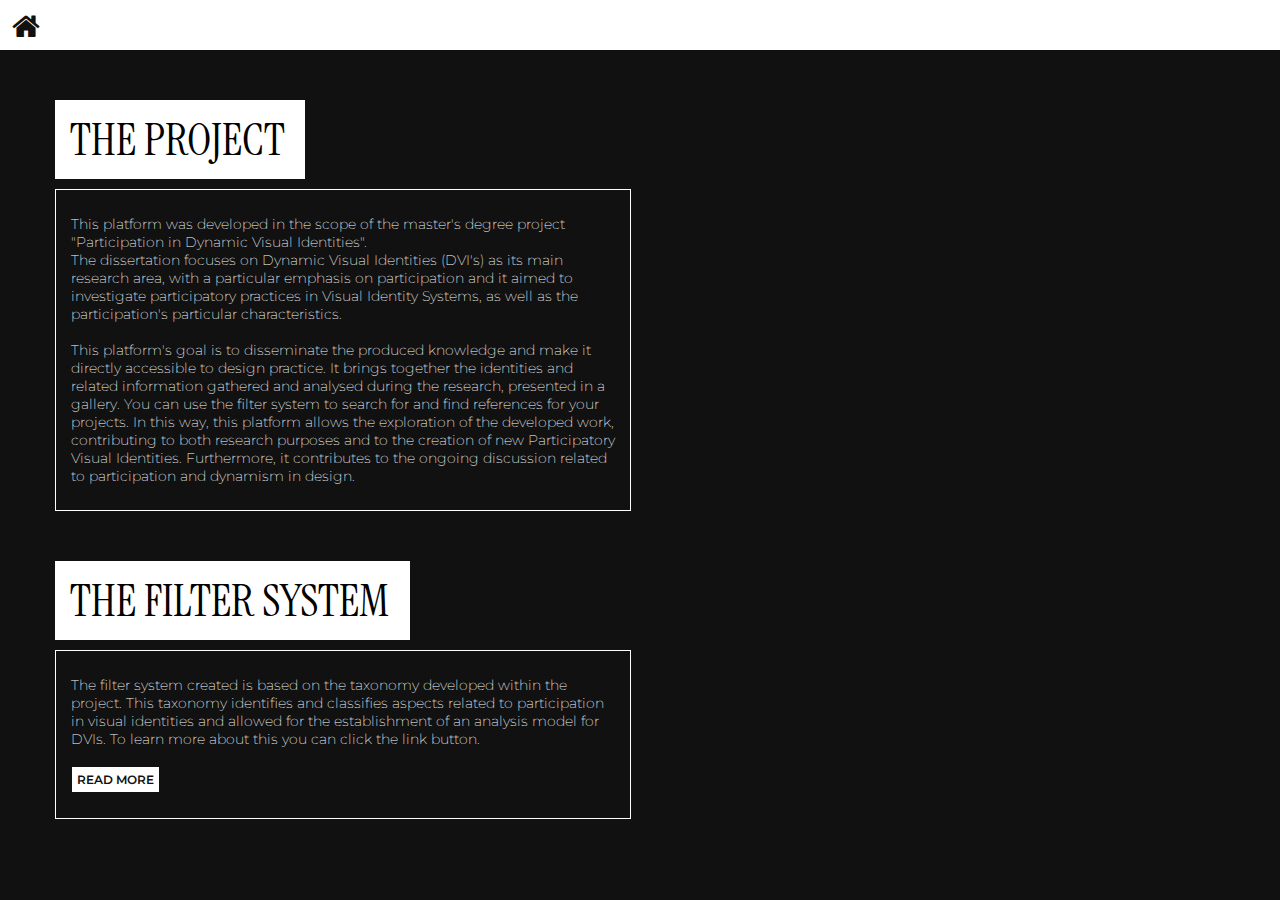
<file: info.html>
<!DOCTYPE html>
<html lang="en">
  <head>
    <title>Participatory Dynamic Visual Identities</title>
    <link rel="stylesheet" type="text/css" href="style.css" />
    <meta charset="utf-8" />
    <link rel="preconnect" href="https://fonts.googleapis.com">
<link rel="preconnect" href="https://fonts.gstatic.com" crossorigin>
<link href="https://fonts.googleapis.com/css2?family=Instrument+Serif:ital@0;1&family=Lato:ital,wght@0,100;0,300;0,400;0,700;0,900;1,100;1,300;1,400;1,700;1,900&family=Montserrat:ital,wght@0,100..900;1,100..900&family=Raleway:ital,wght@0,100..900;1,100..900&display=swap" rel="stylesheet">
<link rel="stylesheet" href="https://cdnjs.cloudflare.com/ajax/libs/font-awesome/4.7.0/css/font-awesome.min.css">
  </head>
  <body>
     <nav id="topnav" class="topnav">
      <ul class="nav_options">
         <li id="search"><a href="index.html"><i class="fa fa-home" style="font-size:30px"></i></a></li>
      </ul>
    </nav>

    <div class="general_container">
      <h3 id="context_title">The Project</h3>
      <div class="context_container">
        <p> This platform was developed in the scope of the master's degree project "Participation in Dynamic Visual Identities".
        </br>
          The dissertation focuses on Dynamic Visual Identities (DVI's) as its main research area, with a particular emphasis on participation and it aimed to investigate participatory practices in Visual Identity Systems, as well as the participation's particular characteristics. 
        </br>
        </br>
          This platform's goal is to disseminate the produced knowledge and make it directly accessible to design practice. It brings together the identities and related information gathered and analysed during the research, presented in a gallery. You can use the filter system to search for and find references for your projects. In this way, this platform allows the exploration of the developed work, contributing to both research purposes and to the creation of new Participatory Visual Identities. Furthermore, it contributes to the ongoing discussion related to participation and dynamism in design. </p>
      </div>

      <div class="general_container">
      <h3 id="taxonomy_title">The Filter System</h3>
      <div class="context_container">
        <p> The filter system created is based on the taxonomy developed within the project. This taxonomy identifies and classifies aspects related to participation in visual identities and allowed for the establishment of an analysis model for DVIs. To learn more about this you can click the link button.
        </br>
        </br>
        <button type="button" id="read_more_button"><a href="https://tartan-onion-010.notion.site/Participatory-Dynamic-Visual-Identities-The-Taxonomy-1c8a74e5a2b4809fb6fdf9d06a50dc8b?source=copy_link"> READ MORE </a></button>
        </br>
      </div>

  </body>
</html>
</file>
<file: style.css>
/*Geral*/

* {
    margin: 0;
    padding: 0;
    box-sizing: border-box;
  }
  
  body {
    margin: auto;
    font-family: "Montserrat", sans-serif;
    font-optical-sizing: auto;
    background-color: #111;
  }

 .no-scroll {
    overflow: hidden;
}

  a{
    text-decoration: none;
  }

.montserrat-family{
  font-family: "Montserrat", sans-serif;
  font-optical-sizing: auto;
  font-weight: 450;
  font-style: normal;
}

.petit-formal-script-regular {
  font-family: "Petit Formal Script", cursive;
  font-weight: 400;
  font-style: normal;
}

.instrument-serif-regular {
  font-family: "Instrument Serif", serif;
  font-weight: 400;
  font-style: normal;
}

.instrument-serif-regular-italic {
  font-family: "Instrument Serif", serif;
  font-weight: 400;
  font-style: italic;
}

/* Loading */
  #loading_container {
    position: fixed;
    top: 0;
    left: 0;
    width: 100%;
    height: 100%;
    background: white; /* ou transparente, se preferires */
    display: flex;
    align-items: center;
    justify-content: center;
    z-index: 9999;
  }

  #loading_text {
    font-family: "Instrument Serif", serif;
    font-size: 24px;
    animation: fade 1s infinite;
  }

  @keyframes fade {
    0%, 100% { opacity: 0.2; }
    50% { opacity: 1; }
  }

  /*Top Nav*/
  .topnav{
    display: inline-block;
    height: 50px;
    width: 100%;
    position: fixed;
    z-index: 2;
    top: 0;
    left: 0;
    background-color: white;
    overflow-x: hidden;
    overflow-y: hidden;
  }

  .nav_options>li{
    display: inline-block;
    margin-top: 11px;
    margin-left: 12px;
  }

  .nav_options>li>a{
    color: #111;
  }

  .nav_options>li>a:hover{
    color: #545454;
  }

  /*Search*/

.topnav .search-container {
  position: absolute;
  top: 2px;
  right: 12px;
}

.topnav input[type=text] {
  padding: 7px 12px;
  margin-top: 8px;
  font-size: 14px;
  border: #111 solid 1px;
  font-family: "Montserrat";
  width: 230px;

    -webkit-transition: 0.5s;
  transition: 0.5s;
  outline: none;
}

.topnav input[type="text"]::placeholder {
  color: grey;
  opacity: 1; 
}

.topnav input[type="text"]:focus{
  color:#545454;
  border: #bfff00 1px solid;
}

.topnav .search-container button {
  float: right;
  padding: 7px 10px;
  margin-top: 8px;
  margin-right: 16px;
  background: black;
  font-size: 17px;
  border: none;
  cursor: pointer;
  box-shadow: none;
}

.topnav .search-container button i {
  color: white;  
}

.topnav .search-container button:hover {
  background: grey;
}
  

  /*DVI Grid*/

  .sort_container{
    position: fixed;
    right: 8px;
    top: 7.2vh;
    z-index: 5;
    display: block;
    text-align: right;
  }

  #sortIcon{
    position: fixed;
    right: 6px;
    top: 65px;
   margin: 0px 10px;
   padding: 10px 10px 3px 5px;
   background-color: #111;

    border: 1px white solid;
          width: 50px;
    height: 50px;
    z-index: 6;
    display: block;
    border-radius: 100%;
  }

  @media only screen and (max-width: 1490px) {
     #sortIcon{
    top: 60px;
   padding: 0.9vh 7px 1px 5px;
  }
  }

  #sortIcon:hover{
    background-color: #333;
  }

  .sort_container select{
  -webkit-transition: 0.5s;
  transition: 0.5s;
  outline: none;

    color: #111;
    background-color: white;
    font-size: 14px;
    z-index: 6;
    display: none;
  }

  .sort_container select:focus{
    border: #bfff00 1px solid;
  }

  .select_container{
    position: relative;
    top: 60px;
    display: none;
    padding: 10px;
    background-color: white;
    border: #111 1px solid;
  }

  .size_buttons_container{
    position: fixed;
    right: 7px;
    bottom: 110px;
    z-index: 5;
    display: block;
  }

  .img_button{
    background-color: #111;
    color: #bfff00;
    border: 1px white solid;
    width: 50px;
    height: 50px;
    font-size: 20px;
    z-index: 6;
    display: block;
    margin: 10px;
    border-radius: 100%;
  }

    .img_button:hover{
      background-color: #333;
      color: white;
    }

  .DVIcontainer{
    margin-left: 20vw;
    margin-top: 50px;
    /*overflow-y: scroll;*/
    background-color: #111;
  }

  .DVI_Display{
    display: inline-block;
    margin: 1%;
    position: relative;
  }

   .DVI_counter{
    position: fixed;
    right: 12px;
    bottom: 30px;
    background-color: #bfff00;
    border: 1px black solid;
    z-index: 5;
    display: block;
  }

  .DVI_counter_number{
    background-color: white;
    border: 1px black solid;
    width: 40px;
    padding: 5px;
    font-size: 20px;
    z-index: 6;
    display: block;
    margin: 5px 10px 10px;
    text-align: center;
    font-size: medium;
  }

  .DVI_counter_text{
    text-align: left;
    padding: 8px 10px 0px;
    font-weight: 500;
    font-size: small;
  }
 
  /*Filters*/

  .sidebar{
    height: 100%;
    width: 20vw;
    position: fixed;
    z-index: 1;
    top: 0;
    left: 0;
    background-color: #111;
    overflow-x: hidden;
    overflow-y: scroll;
    padding-top: 70px;
  }

.sidebar::-webkit-scrollbar {
  width: 13px;
}

.sidebar::-webkit-scrollbar-track {
  background: #545454; 
}

.sidebar::-webkit-scrollbar-thumb {
  background-color:#bfff00; 
  border-radius: 10px;
  border: #545454 2.5px solid;
}

.sidebar::-webkit-scrollbar-thumb:hover {
  background-color: white; 
}


.filter {
  padding: 5px;
  margin-bottom: 10px;
  background-color: white;
  width: 85%;
  margin-left: 1.2vw;
}

.filter_title{
  margin-left: 4px;
}

.filter_options {
  display: none;
  flex-wrap: wrap;
  gap: 6px;
  padding: 0;
  margin: 0 0 4px;
  list-style: none;
}

.filter.expanded .filter_options {
  display: flex;
}

.toggle-arrow {
  display: inline-block;
  width: 1em;
  height: 1em;
  cursor: pointer;
  transition: transform 0.3s ease;
  transform: rotate(0deg);
  position: relative;
  left: -4px;
  top: 1px;
}

.toggle-arrow:hover {
color:#545454;
}

.filter.expanded .toggle-arrow {
  transform: rotate(180deg);
}


.filter_title span {
  cursor: pointer;
  margin-left: 6px;
  font-weight: bold;
}


.filter > ul > li {
  background-color: white;
  border: #111 solid 1px;
  text-align: center;
  padding: 3px 8px;
  margin: 0;
  flex: 0 1 auto;
}

  .filter>ul>li>a{
    color: #111;
  } 

  .filter>ul>li.active{
    background-color: #bfff00;
  }

  .filter>ul>li.locked{
    background-color: #C7C7C7;
  }

    .filter:nth-of-type(2){
    margin-top: 10px;
  }

  hr{
    margin: 4px 4px 8px;
    color:#333;
  }

  /*Reset*/
  .reset{
    position: fixed;
    top:60px;
    height: 40px;
    width: 80px;
    background-color: #111;
    border: white 1px solid;
    padding: 11px 11px;
    font-size: small;
    z-index: 10;
    color: white;
  }

  .reset:hover{
    background-color: rgb(255, 27, 202);
  }

  .reset>span{
    cursor: pointer;
  }

  /*Filter Info*/

  .filter.info{
    background-color: #111;
    text-align: right;
    padding: 0;
    position: relative;
    bottom: 5px;
  }

   .info>i{
    color: white;
    font-size: 24px;
  }

 .info>i:hover{
    color: #545454;
  }

  /*Popup*/

#taxonomyPopup{
  display: none;
}

.popup-content {
  position: fixed;
  bottom: 10px;
  left: 22vw;
  z-index: 5;
  background: #111;
  border: rgb(249, 230, 230) 1px solid;
  color: white;
  width: 300px;
  height: 500px;
  padding: 20px;
  overflow-y: auto; 

  font-size: 14px;
  font-weight: 300;
}

/* Close button */
.popup-close {
  position: absolute;
  top: 10px;
  right: 10px;
  border: none;
  background: none;
  font-size: 20px;
  cursor: pointer;
}

.popup-content>button{
  border: #111 1px solid;
  background-color: white;
  border-radius: 100%;
  padding: 0 6px 2px;
}

.popup-content>button:hover{
  background-color: rgb(255, 27, 202);
}

.tax_title{
  font-weight: 600;
}

  /* Sector */
  .sector{
    font-size: 11pt;
  }

  /* Year */

  .range_container {
  display: flex;
  flex-direction: column;
  width: 80%;
}

.form_control {
  display: flex;
  flex-wrap: wrap;
  font-size: small;
}

.form_control_container__time{
  margin: 4px;
}

.form_control_container__time__input{
  margin-right: 6px;
}

input[type="number"] {
  width: auto;
  min-width: 3ch; 
  height: 30px;
  border: none;
  font-size: 15px;
  padding: 0 5px;
  border: #111 1px solid;
  font-family: 'Montserrat';

   -webkit-appearance: textfield;
    -moz-appearance: textfield;
    appearance: textfield;

      -webkit-transition: 0.5s;
  transition: 0.5s;
  outline: none;
}

input[type="number"]:focus{
  border: #bfff00 1px solid;
}


.aspect_title{
  padding-top: 8px;
}

.aspect_explanation{
  padding-top: 3px;
  padding-bottom: 5px;
  font-size: 0.8rem;
  color: gray;
  
}

@media only screen and (max-width: 900px) {
  input[type="number"]{
    font-size: 12px;
  }
  
  .filter > ul > li {
  font-size: 12px;
}

  .DVIcontainer{
    margin-left: 25vw;
  }

.sidebar{
  width: 25vw;
}

.filter.info{
    text-align: left;
    margin-top: 50px;
  }

 .info>i{
  font-size: 28px;
 }

 .reset{
   width: 92px;
   font-size: 15px;
 }

}

/*Info Display*/
.preview {
  display: block;
  height: 100vh;
  width: 100vw;
  position: fixed;
  z-index: 8;
  top: 0;
  left: 0;
  overflow-y: auto;
  overflow-x: hidden;
}

.preview_hidden {
  display: none;
}

.no-scroll {
  overflow: hidden;
}

/* Header */
.header_container {
  position: fixed;
  bottom: 0;
  left: 0;
  padding: 7px 35px 15px;
  background-color: white;
  width: 100%;
  z-index: 10;
}

#info0 {
  font-size: 48px;
  text-transform: uppercase;
  font-family: "Instrument Serif", serif;
  margin-bottom: -5px;
}

#info1,
#info2{
  display: inline-block;
  font-size: 18px;
  margin-right: 4px;
  color:#545454;
}

#info_sector{
  color:#545454;
  font-weight: 300;
  margin-top: 2px;
}

#info1{
  font-weight: 500;
}

#info2{
  font-weight: 300;
}

/*Fechar*/
[id^="close_bttn"] {
  padding: 6px 10px;
  text-align: center;
  background-color: white;
  border: #111 1px solid;
  position: fixed;
  top: 0;
  right: 0;
  margin-top: 33px;
  margin-right: 25px;
  font-size: 16px;
  z-index: 1000;
  user-select: none;
  border-radius: 100%;
}

[id^="close_bttn"]:hover {
  background-color: rgb(255, 27, 202);
}

.info_preview {
  display: block;
}

.body_container {
  width: 100vw;
  height: 100vh;
  background-color: #111;
  padding: 15px;
  box-sizing: border-box;
}

.content_wrapper {
  display: flex;
  gap: 12px;
  max-width: 1400px;
  margin: 20px 25px;
  flex-wrap: nowrap;
  justify-content: space-between;
  /*background-color: rebeccapurple;*/
}

/* Coluna da tabela */
.info_container {
  background-color: white;
  border: #111 1px solid;
  width: 35%;
  padding: 25px;
  box-sizing: border-box;
  overflow-y: auto;
  max-height: 90vh;
  height: 76.5vh;
}

.info_table_par,
.info_table_impar,
.info_lable_par,
.info_lable_impar {
  padding: 10px;
  font-size: 15px;
  vertical-align: middle;
  color: #111;
  border: #111 1px solid;
}

.info_table_par {
  border: #111 1px solid;
}

.info_table_impar {
  border:#545454 1px solid;
}

.info_lable_par {
  font-weight: 500;
  background-color:#111;
  color: rgb(224, 224, 224);
}

.info_lable_impar {
  font-weight: 500;
  background-color:#545454;
  color: rgb(224, 224, 224);
}


/* Coluna da descrição e galeria */
.gallery_right {
  width: 62%;
  display: flex;
  flex-direction: column;
  justify-content: flex-start;
  align-items: stretch;
  box-sizing: border-box;
  padding: 0;
  gap: 10px;
  border: #111 1px solid;
}

/* Descrição */
.info_description_overlay {
  flex: 0 0 auto;
  font-size: 16px;
  color: #333;
  background-color: white;
  padding: 15px;
  width: 100%;
  height: 20%;
  border: 1px solid #ccc;
  box-sizing: border-box;
  margin: 25px 0px 0px;
}

/* Galeria */
.gallery_container {
  background-color: white;
  display: flex;
  flex-direction: column;
  justify-content: center;
  align-items: center;
  height: 76.5vh;
  overflow: hidden;
  box-sizing: border-box;
  padding: 20px;
}

.image_wrapper {
  width: 100%;
  height: 100%;
  overflow: hidden;
  background-color: black;
  display: flex;
  justify-content: center;
  align-items: center;
  position: relative;
  margin-bottom: 10px;
}

.carousel_image {
  max-width: 100%;
  max-height: 100%;
  object-fit: cover;
  display: none;
  transition: opacity 0.5s ease-in-out;
}

.carousel_image.active {
  display: block;
}

/* Controlos */
.controls_container {
  display: flex;
  justify-content: center;
  align-items: center;
  margin-top: 15px;
  gap: 15px;
}

.controls_container button.carousel_arrow {
  background-color: white;
  color: black;
  font-size: 26px;
  padding: 5px 12px 8px;
  cursor: pointer;
  user-select: none;
  border-radius: 25px;
  border: #111 1px solid;
}

.controls_container button.carousel_arrow:hover {
  background-color: #eee;
}

.dots_container {
  display: flex;
  justify-content: center;
  align-items: center;
  gap: 10px;
}

.dot {
  height: 12px;
  width: 12px;
  border-radius: 50%;
  background-color: white;
  border: #111 1px solid;
  cursor: pointer;
  transition: background-color 0.3s;
}

.dot.active {
  background-color:#bfff00;
}

@media only screen and (max-width: 1000px) {

.content_wrapper {
  max-width: 1400px;
  margin: 20px 18px;
}

.gallery_right {
  box-sizing: border-box;
  padding: 0;
  gap: 10px;
  height: 78vh;
}

/* Descrição */
.info_description_overlay {
  font-size: 16px;
  padding: 15px;
  width: 100%;
  box-sizing: border-box;
  margin: 25px 0px 0px;
}

/* Galeria */
.gallery_container {
  background-color: white;
  height: 78vh;
  box-sizing: border-box;
  padding: 20px;
}

/*Tabela*/
.info_container {
  height: 78vh;
  padding: 6px;
}

.info_table_par,
.info_table_impar,
.info_lable_par,
.info_lable_impar {
  font-size: 12px;
  padding: 5px;
}
  

/*Fechar*/
[id^="close_bttn"] {
  padding: 2px 6px;
  top: 0;
  right: 28px;
  margin-top: 6px;
  margin-right: 6px;
  border-radius: 100;
}

}


@media only screen and (max-width: 1500px) {

  /*Fechar*/
[id^="close_bttn"] {
  padding: 2px 6px;
  right: 28px;
  margin-top: 6px;
  margin-right: 6px;
  border-radius: 100;
}
.info_description_overlay {
  overflow-y: scroll;
}

}


/*HOVER*/
.hidden {
  opacity: 0;
  pointer-events: none;
  transition: opacity 0.3s ease;
}

.hover_preview{
    display: block;
    background-color: rgba(255,255,255,0.8);
    position: absolute;
    bottom: 0;
    width: 100%;
    padding: 5px;
    margin-bottom: 4px;
}

#hoverID0 {
  font-family: "Instrument Serif", serif;
  text-transform: uppercase;
  margin-bottom: -3px;
}

#hoverID1, #hoverID2 {
  display: inline;
  margin-right: 5px;
  color: #545454;
}

#hoverID1{
  font-weight: 500;
}









/* INFO/CONTEXT PAGE*/


#context_title{
 position: relative;
  margin: 100px 55px 10px;
  width: 250px;
  padding: 10px 15px;
  background-color: white;

font-family: "Instrument Serif", serif;
font-weight: 300;
text-transform: uppercase;
font-size: 45px;

}

#taxonomy_title{
  position: relative;
  margin: 50px 55px 10px;
  width: 355px;
  padding: 10px 15px;
  background-color: white;

font-family: "Instrument Serif", serif;
font-weight: 300;
text-transform: uppercase;
font-size: 45px;
}

#read_more_button{
  padding: 5px;
  background-color: white;
  border: #111 1px solid;
  margin: 0;
}

#read_more_button>a{
  text-decoration: none;
  color: #111;
  font-family: "Montserrat", sans-serif;
  font-weight: 600;
  font-size: 12px;
  padding: 5px 0;
  margin: 0;
}

#read_more_button:hover{
  background-color:#bfff00;
}


.context_container{
  position: relative;
  margin: 0 55px;
  padding: 25px 15px;
  width: 45vw;
  border: white 1px solid;
  
  color: white;
  font-size: 14px;
  font-weight: 200;
}

@media only screen and (max-width: 900px) {
.context_container{
  width: 80vw;
}

}



@media only screen and (min-width: 1900px) {
  .sidebar{
    width: 15vw;
  }

   .info>i{
  font-size: 28px;
 }

 .reset{
  width: 100px;
   font-size: 14px;
 }
 .reset>i{
  margin-left: 2px;
 }

 .popup-content{
  left: 17vw;
 }




 .content_wrapper {
  max-width: 1800px;
  margin: 40px 25px;
}

[id^="close_bttn"] {
  margin-top: 55px;
}


/* Galeria */
.gallery_container {
  background-color: white;
  height: 72vh;
  box-sizing: border-box;
  padding: 20px;
}

/*Tabela*/
.info_container {
  padding: 25px 50px;
  height: 72vh;
}

.info_table_par,
.info_table_impar,
.info_lable_par,
.info_lable_impar {
  font-size: 15px;
  padding: 10px;
}

/*Cabeçalho*/
.header_container {
  padding: 15px 35px 30px;
}

#info0 {
  font-size: 56px;
}

#info1,
#info2{
  font-size: 20px;
  margin-bottom: 3px;
}

#info_sector{
  font-size: 16px;
}
}
</file>
